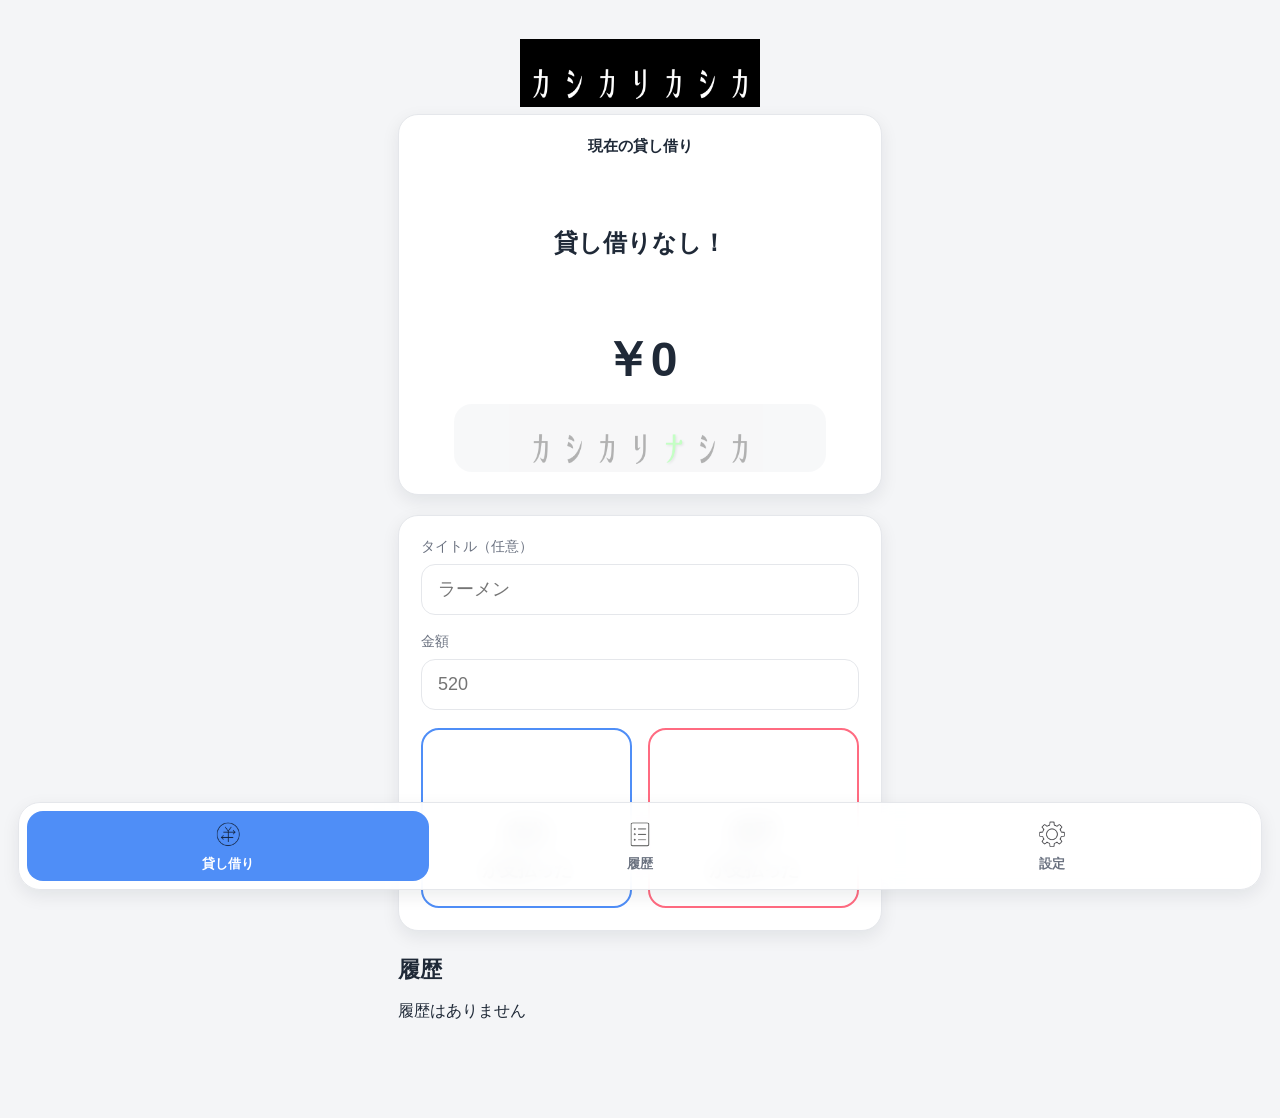
<file: index.html>
<!DOCTYPE html>

<html lang="ja">

<head>

    <meta charset="UTF-8">

    <meta
        name="viewport"
        content="width=device-width, initial-scale=1">

    <title>

        カシカリカシカ

    </title>

<link rel="stylesheet" href="css/base.css">

<link rel="stylesheet" href="css/button.css">

<link rel="stylesheet" href="css/money.css">

<link rel="stylesheet" href="css/history.css">

<link rel="stylesheet" href="css/settings.css">

<link rel="stylesheet" href="css/navigation.css">

</head>

<body>

<div
    class="app"
    id="app">

</div>

<script
    type="module"
    src="js/app.js">

</script>

</body>

</html>
</file>
<file: css/base.css>
/*==================================================
    Theme
==================================================*/

:root{

    --bg:#f4f5f7;

    --card:#ffffff;

    --text:#1f2937;

    --sub:#6b7280;

    --border:#e5e7eb;

    --shadow:0 6px 18px rgba(15,23,42,.08);

    --self:#4F8EF7;

    --partner:#FF6B81;

    --self-color:#4F8EF7;

    --partner-color:#FF6B81;

    --danger:#ef4444;

    --warning:#f59e0b;

    --radius:20px;

    --radius-small:12px;

    --transition:.25s;

    --header-height:72px;

    --max-width:520px;

}

/*==================================================
    Reset
==================================================*/

*{

    margin:0;

    padding:0;

    box-sizing:border-box;

}

body{

    background:var(--bg);

    color:var(--text);

    font-family:

        -apple-system,

        BlinkMacSystemFont,

        "Helvetica Neue",

        sans-serif;

}

button{

    border:none;

    background:none;

    font:inherit;

    cursor:pointer;

}

input{

    font:inherit;

}

/*==================================================
    App
==================================================*/

.app{

    width:min(100%,var(--max-width));

    margin:auto;

    padding:24px 18px 96px;

}

/*==================================================
    Header
==================================================*/

header{

    height:72px;

    display:flex;

    align-items:flex-end;

    justify-content:center;

    padding-top:8px;

}

/*==================================================
    Card
==================================================*/

.card{

    background:var(--card);

    border:1px solid var(--border);

    border-radius:var(--radius);

    box-shadow:var(--shadow);

    padding:22px;

    margin-bottom:20px;

}

/*==================================================
    Form
==================================================*/

.form-group{

    margin-bottom:18px;

}

label{

    display:block;

    margin-bottom:8px;

    font-size:14px;

    color:var(--sub);

}

input{

    width:100%;

    padding:14px 16px;

    border:1px solid var(--border);

    border-radius:14px;

    background:#fff;

    font-size:18px;

    transition:var(--transition);

}

input:focus{

    outline:none;

    border-color:var(--self-color);

    box-shadow:0 0 0 4px rgba(79,142,247,.15);

}


header{

    height:90px;

    display:flex;

    align-items:center;

    justify-content:center;

}

.header-logo{

    display:block;

    width:260px;

    max-width:90%;

    height:auto;

}
</file>
<file: css/button.css>
/*==================================================
    Common Button
==================================================*/

.button{

    display:flex;

    align-items:center;

    justify-content:center;

    width:100%;

    padding:18px;

    border:none;

    border-radius:18px;

    font:inherit;

    cursor:pointer;

    transition:var(--transition);

}

.button:hover{

    transform:translateY(-2px);

}

.button:active{

    transform:scale(.98);

}

/*==================================================
    Payment Button
==================================================*/

.button-row{

    display:grid;

    grid-template-columns:repeat(2,1fr);

    gap:16px;

}

.button-self,

.button-partner{

    flex-direction:column;

    justify-content:center;

    align-items:center;

    gap:10px;

    min-height:180px;

    background:#fff;

    color:var(--text);

}

.button-self{

    border:2px solid var(--self-color);

}

.button-partner{

    border:2px solid var(--partner-color);

}

.payment-button-label{

    margin-top:4px;

    font-size:18px;

    font-weight:600;

    line-height:1.2;

    text-align:center;

}

/*==================================================
    Settlement Button
==================================================*/

.button-settlement{

    margin-top:24px;

    padding:0;

    background:#fff;

    border-radius:18px;

    overflow:hidden;

    width:85%;

    margin:24px auto 0;

}

.settlement-logo{

    display:block;

    width:100%;

    height:auto;

}

/*==================================================
    Danger Button
==================================================*/

.button-danger{

    width:100%;

    margin-top:10px;

    padding:12px;

    border:1px solid #ffd4d4;

    border-radius:14px;

    background:#fff5f5;

    color:#d73a49;

    font-size:15px;

    font-weight:700;

    transition:var(--transition);

}

.button-danger:hover{

    background:#ffeaea;

}

.button-danger:active{

    transform:scale(.98);

}



.header-logo,
.settlement-logo{

    width:240px;

    height:auto;

}


.icon-setting .button{

    width:220px;

    padding:14px 20px;

    font-size:17px;

    margin:0 auto;

}
</file>
<file: css/money.css>
/*==================================================
    Balance Card
==================================================*/

.balance-card{

    text-align:center;

    transition:var(--transition);

}

.balance-self{

    background:var(--self-color);

    color:#fff;

}

.balance-partner{

    background:var(--partner-color);

    color:#fff;

}

.balance-none{

    background:#fff;

    color:var(--text);

}

.balance-label{

    margin-bottom:12px;

    font-size:15px;

    font-weight:600

}

#balanceText{

    display:flex;

    justify-content:center;

    align-items:center;

    min-height:150px;

}

#balanceAmount{

    margin-top:18px;

    font-size:48px;

    font-weight:800;

    line-height:1;

    text-align:center;

}

.balance-card .button-settlement{

    margin-top:20px;

}

.balance-none .button-settlement{

    background:#e5e7eb;

    opacity:.3;

}

/*==================================================
    Balance Person
==================================================*/

.balance-person{

    display:flex;

    flex-direction:column;

    align-items:center;

    justify-content:center;

    gap:12px;

}

.balance-person-label{

    font-size:22px;

    font-weight:700;

    line-height:1.2;

    text-align:center;

}

/*==================================================
    Person View
==================================================*/

.person-view{

    display:flex;

}

.person-row{

    flex-direction:row;

    align-items:center;

    gap:10px;

}

.person-column{

    flex-direction:column;

    align-items:center;

    justify-content:center;

    gap:10px;

    text-align:center;

}

.person-icon,

.person-placeholder{

    border-radius:50%;

    flex-shrink:0;

}

.person-icon{

    object-fit:cover;

    background:#fff;

}

.person-placeholder{

    border:2px solid rgba(255,255,255,.35);

}

.person-name{

    font-weight:700;

    line-height:1.2;

}

/*==================================================
    Person Size
==================================================*/

.person-small .person-icon,

.person-small .person-placeholder{

    width:30px;

    height:30px;

}

.person-small .person-name{

    font-size:17px;

}

.person-medium .person-icon,

.person-medium .person-placeholder{

    width:56px;

    height:56px;

}

.person-medium .person-name{

    font-size:22px;

}

.person-large .person-icon,

.person-large .person-placeholder{

    width:84px;

    height:84px;

}

.person-large .person-name{

    font-size:34px;

}
</file>
<file: css/history.css>
/*==================================================
    History
==================================================*/

.history-section{

    margin-top:24px;

}

.history-section h2{

    margin-bottom:16px;

    font-size:22px;

    font-weight:800;

}

/*==================================================
    History Card
==================================================*/

.history-card{

    display:flex;

    flex-direction:column;

    gap:12px;

    margin-bottom:16px;

    padding:18px;

    background:#fff;

    border:1px solid var(--border);

    border-radius:18px;

    box-shadow:var(--shadow);

}

.history-card-deleted{

    opacity:.75;

}

/*==================================================
    Date
==================================================*/

.history-date{

    font-size:13px;

    color:var(--sub);

}

/*==================================================
    Title
==================================================*/

.history-title{

    display:flex;

    align-items:center;

    min-height:32px;

    font-size:22px;

    font-weight:700;

}

.history-subtitle{

    color:var(--sub);

    font-size:15px;

}

.deleted-title{

    color:var(--danger);

}

/*==================================================
    Person
==================================================*/

.history-detail{

    display:flex;

    align-items:center;

    gap:10px;

    min-height:32px;

}

.history-person-icon,

.history-person-placeholder{

    width:30px;

    height:30px;

    border-radius:50%;

    flex-shrink:0;

}

.history-person-icon{

    object-fit:cover;

}

.history-person-placeholder{

    border:2px solid rgba(255,255,255,.35);

}

.history-person-text{

    font-size:17px;

    font-weight:600;

    line-height:1.2;

}

/*==================================================
    Money
==================================================*/

.history-money{

    font-size:30px;

    font-weight:800;

}

/*==================================================
    Deleted
==================================================*/

.history-delete-info{

    font-size:14px;

    color:var(--sub);

}

/*==================================================
    Delete Button
==================================================*/

.history-delete-button{

    margin-top:4px;

}

.history-delete-button .button-danger{

    width:100%;

}

/*==================================================
    Settlement
==================================================*/

.settlement-card{

    border-left:5px solid #22c55e;

}

.settlement-card .history-title{

    color:#16a34a;

}

.settlement-card .history-money{

    color:#16a34a;

}


.history-tabs{

    display:flex;

    gap:12px;

}

.history-tab{

    flex:1;

    padding:14px;

    border:none;

    border-radius:14px;

    background:#f4f5f7;

    color:var(--sub);

    font-weight:700;

    transition:var(--transition);

}

.history-tab.active{

    background:var(--self-color);

    color:#fff;

}
</file>
<file: css/settings.css>
/*==================================================
    Settings
==================================================*/

.settings-card{

    margin-bottom:20px;

}

.settings-card h2{

    margin-bottom:18px;

    font-size:22px;

    font-weight:800;

}

/*==================================================
    Icon
==================================================*/

.icon-setting{

    display:flex;

    flex-direction:column;

    align-items:center;

    gap:12px;

}

.settings-icon-preview{

    width:110px;

    height:110px;

    border-radius:50%;

    object-fit:cover;

    background:#f3f4f6;

    border:2px solid var(--border);

    box-shadow:var(--shadow);

}

.settings-icon-preview:not([src]),

.settings-icon-preview[src=""]{

    display:none;

}

/*==================================================
    Buttons
==================================================*/

.icon-setting .button{

    width:220px;

}

#selfIconButton,

#partnerIconButton{

    padding:12px 18px;

    font-size:16px;

}

#selfIconDeleteButton,

#partnerIconDeleteButton{

    width:220px;

    padding:10px 18px;

    font-size:15px;

    background:#fff;

    color:var(--danger);

    border:2px solid #fecaca;

}

#selfIconDeleteButton:hover,

#partnerIconDeleteButton:hover{

    background:#fef2f2;

}

/*==================================================
    Color Palette
==================================================*/

.color-palette{

    display:grid;

    grid-template-columns:repeat(4,1fr);

    gap:14px;

    margin-top:12px;

}

.color-button{

    width:48px;

    height:48px;

    margin:auto;

    border-radius:50%;

    border:none;

    cursor:pointer;

    transition:.2s;

}

.color-button:hover{

    transform:scale(1.08);

}

.color-button.active{

    transform:scale(1.12);

    outline:3px solid #fff;

    box-shadow:

        0 0 0 2px #374151,

        var(--shadow);

}

.color-red{

    background:#ef4444;

}

.color-orange{

    background:#f97316;

}

.color-yellow{

    background:#eab308;

}

.color-green{

    background:#22c55e;

}

.color-cyan{

    background:#06b6d4;

}

.color-blue{

    background:#3b82f6;

}

.color-purple{

    background:#8b5cf6;

}

.color-pink{

    background:#ec4899;

}
</file>
<file: css/navigation.css>
/*==================================================
    Bottom Navigation
==================================================*/
.bottom-navigation{

    position:fixed;

    left:18px;

    right:18px;

    bottom:calc(env(safe-area-inset-bottom) + 10px);

    display:flex;

    gap:10px;

    padding:8px;

    background:rgba(255,255,255,.92);

    border:1px solid var(--border);

    border-radius:22px;

    box-shadow:var(--shadow);

    backdrop-filter:blur(12px);

    z-index:1000;

}

.nav-button{

    flex:1;

    display:flex;

    flex-direction:column;

    align-items:center;

    justify-content:center;

    gap:4px;

    padding:8px 10px;

    border-radius:16px;

    color:var(--sub);

    transition:var(--transition);

}

.nav-button:hover{

    background:#f3f4f6;

}

.nav-button.active{

    background:var(--self);

    color:#fff;

}

.nav-icon{

    font-size:24px;

    line-height:1;

}

.nav-icon-image{

    width:30px;

    height:30px;

    object-fit:contain;

    display:block;

}

.nav-label{

    margin-top:2px;

    font-size:13px;

    font-weight:700;

}
</file>
